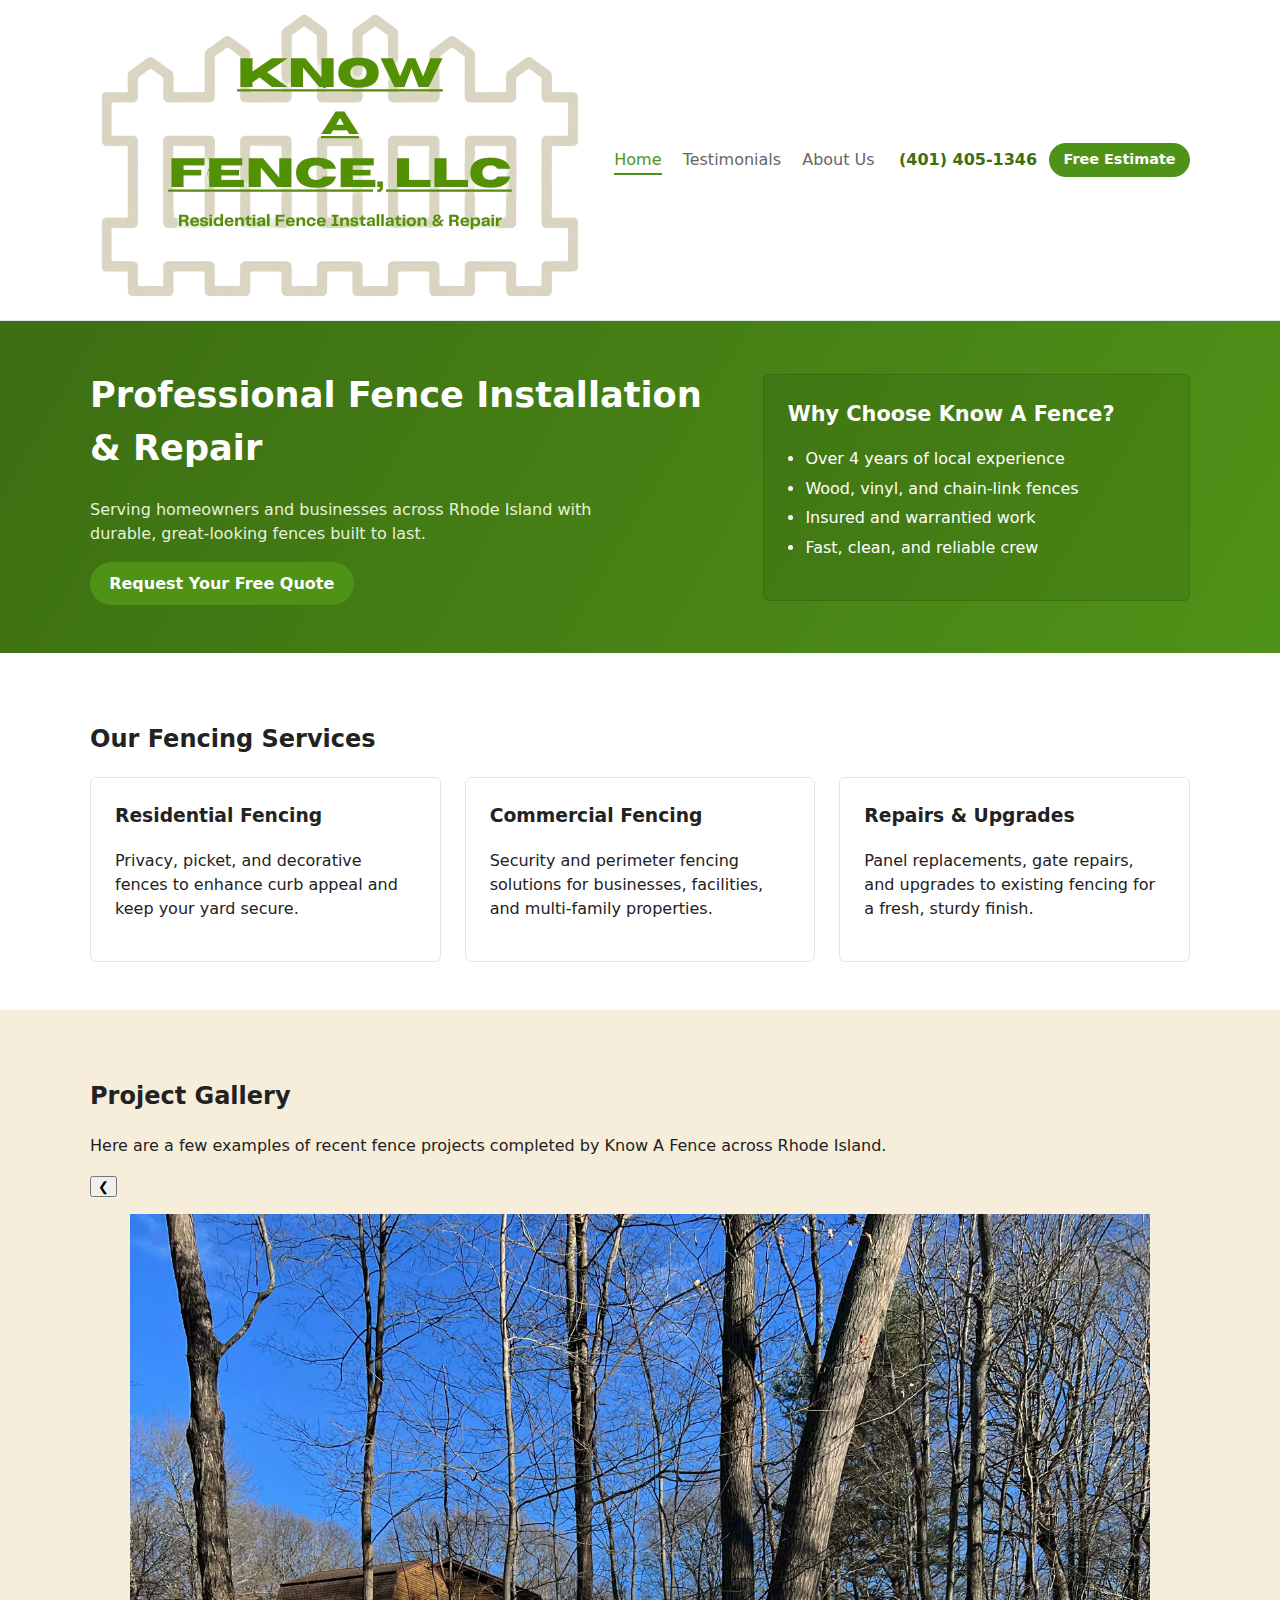
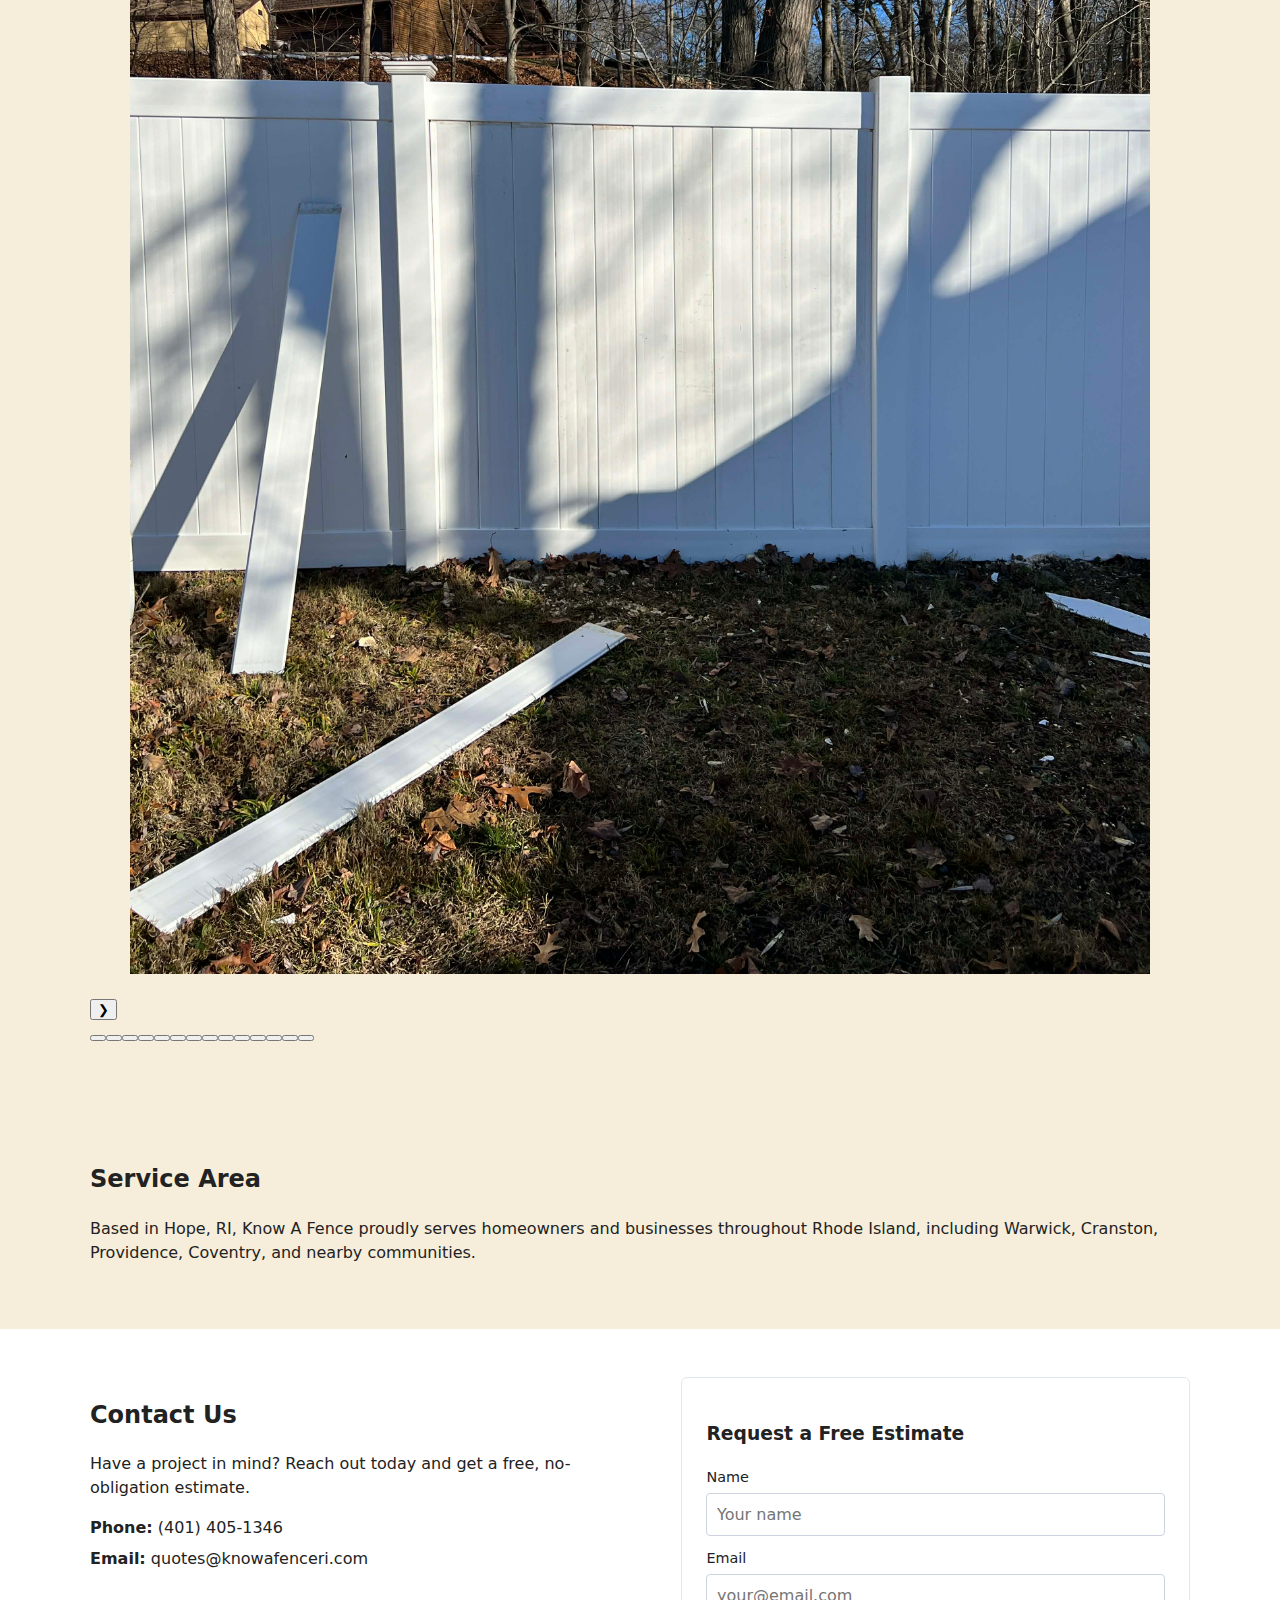
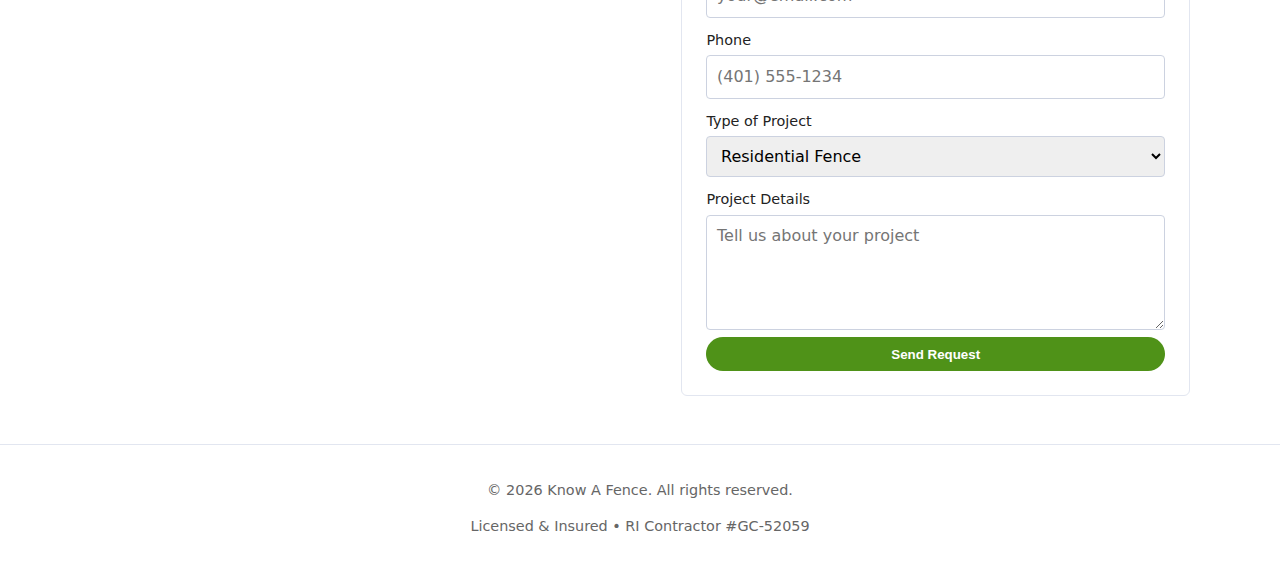
<file: index.html>
<!DOCTYPE html>
<html lang="en">
<head>
  <meta charset="UTF-8">
  <meta name="viewport" content="width=device-width, initial-scale=1.0">
  <link rel="shortcut icon" type="image/x-icon" href="favicon.ico">
  <title>Know A Fence | Quality Fencing in Rhode Island</title>
  <link rel="stylesheet" href="styles.css">
</head>
<body>
  <header class="site-header">
    <div class="container header-content">
      <a href="index.html" class="logo">
		  <img src="images/kaflogo.png" alt="Know A Fence">
		</a>
      <nav class="main-nav">
        <a href="index.html" class="active">Home</a>
        <a href="testimonials.html">Testimonials</a>
        <a href="about.html">About Us</a>
      </nav>
      <div class="header-contact">
	    <span>(401) 405-1346</span>
        <a href="#contact" class="btn btn-small">Free Estimate</a>
      </div>
    </div>
  </header>
  
<div class="picket-strip"></div>

  <main>
    <section class="hero">
      <div class="container hero-content">
        <div class="hero-text">
          <h1>Professional Fence Installation & Repair</h1>
          <p>Serving homeowners and businesses across Rhode Island with durable, great-looking fences built to last.</p>
          <a href="#contact" class="btn">Request Your Free Quote</a>
        </div>
        <div class="hero-box">
          <h2>Why Choose Know A Fence?</h2>
          <ul>
            <li>Over 4 years of local experience</li>
            <li>Wood, vinyl, and chain-link fences</li>
            <li>Insured and warrantied work</li>
            <li>Fast, clean, and reliable crew</li>
          </ul>
        </div>
      </div>
    </section>

    <!-- Services Section -->
    <section class="section" id="services">
      <div class="container">
        <h2>Our Fencing Services</h2>
        <div class="grid-3">
          <div class="card">
            <h3>Residential Fencing</h3>
            <p>Privacy, picket, and decorative fences to enhance curb appeal and keep your yard secure.</p>
          </div>
          <div class="card">
            <h3>Commercial Fencing</h3>
            <p>Security and perimeter fencing solutions for businesses, facilities, and multi-family properties.</p>
          </div>
          <div class="card">
            <h3>Repairs & Upgrades</h3>
            <p>Panel replacements, gate repairs, and upgrades to existing fencing for a fresh, sturdy finish.</p>
          </div>
        </div>
      </div>
    </section>
	
	    <!-- Project Gallery Carousel -->
<section class="section section-alt" >
  <div class="container">
    <h2>Project Gallery</h2>
    <p>Here are a few examples of recent fence projects completed by Know A Fence across Rhode Island.</p>

    <div class="image-carousel">
      <button class="img-carousel-btn img-prev" aria-label="Previous image">❮</button>

      <div class="image-track">
        <figure class="image-slide img-active">
          <img src="images/indexcarousel/gallery-1.jpg" alt="Fence project photo">
        </figure>
      </div>

      <button class="img-carousel-btn img-next" aria-label="Next image">❯</button>
    </div>

    <div class="img-carousel-dots"></div>
  </div>
</section>


    <section class="section section-alt">
      <div class="container">
        <h2>Service Area</h2>
        <p>Based in Hope, RI, Know A Fence proudly serves homeowners and businesses throughout Rhode Island, including Warwick, Cranston, Providence, Coventry, and nearby communities.</p>
      </div>
    </section>

    <section class="section" id="contact">
      <div class="container contact-grid">
        <div>
          <h2>Contact Us</h2>
          <p>Have a project in mind? Reach out today and get a free, no-obligation estimate.</p>
          <ul class="contact-list">
            <li><strong>Phone:</strong> (401) 405-1346</li>
            <li><strong>Email:</strong> quotes@knowafenceri.com</li>
          </ul>
        </div>
        <div>
		<form class="contact-form" action="https://api.web3forms.com/submit" method="POST">
		<input type="hidden" name="access_key" value="6f35e4fc-c415-4ddc-8c07-fc8ab3e4d5f6">
		<input type="hidden" name="subject" value="New estimate request from Know A Fence website">
		<input type="hidden" name="from_name" value="Know A Fence Website">
		  <h3>Request a Free Estimate</h3>

		  <label for="name">Name</label>
		  <input id="name" type="text" name="name" placeholder="Your name" required>

		  <label for="email">Email</label>
		  <input id="email" type="email" name="email" placeholder="your@email.com" required>

		  <label for="phone">Phone</label>
		  <input id="phone" type="tel" name="phone" placeholder="(401) 555-1234">

		  <label for="service">Type of Project</label>
		  <select id="service" name="service">
			<option>Residential Fence</option>
			<option>Commercial Fence</option>
			<option>Fence Repair</option>
			<option>Other</option>
		  </select>

		  <label for="message">Project Details</label>
		  <textarea id="message" name="message" rows="4" placeholder="Tell us about your project"></textarea>

		  <button type="submit" class="btn btn-full">Send Request</button>
		</form>
        </div>
      </div>
    </section>
  </main>

  <footer class="site-footer">
    <div class="container footer-content">
      <p>&copy; 2026 Know A Fence. All rights reserved.</p>
      <p>Licensed & Insured • RI Contractor #GC-52059</p>
    </div>
  </footer>
<script>
  (function () {
    const imageFiles = [
      'images/indexcarousel/gallery-1.jpg',
      'images/indexcarousel/gallery-2.jpg',
      'images/indexcarousel/gallery-3.jpg',
      'images/indexcarousel/gallery-4.jpg',
      'images/indexcarousel/gallery-5.jpg',
      'images/indexcarousel/gallery-6.jpg',
      'images/indexcarousel/gallery-7.jpg',
      'images/indexcarousel/gallery-8.jpg',
      'images/indexcarousel/gallery-9.jpg',
      'images/indexcarousel/gallery-10.jpg',
      'images/indexcarousel/gallery-11.jpg',
      'images/indexcarousel/gallery-12.jpg',
      'images/indexcarousel/gallery-13.jpg',
      'images/indexcarousel/gallery-14.jpg'
    ];

    const imgElement = document.querySelector('.image-slide img');
    const dotsContainer = document.querySelector('.img-carousel-dots');
    const prevBtn = document.querySelector('.img-carousel-btn.img-prev');
    const nextBtn = document.querySelector('.img-carousel-btn.img-next');

    let currentIndex = 0;
    let autoplayId = null;

    // Create dots based on number of images
    const dots = imageFiles.map((_, index) => {
      const dot = document.createElement('button');
      dot.className = 'img-dot' + (index === 0 ? ' img-active' : '');
      dot.setAttribute('aria-label', 'Go to image ' + (index + 1));
      dot.addEventListener('click', function () {
        showImage(index);
        startAutoplay();
      });
      dotsContainer.appendChild(dot);
      return dot;
    });

    function showImage(index) {
      currentIndex = index;
      imgElement.src = imageFiles[index];

      dots.forEach((dot, i) => {
        dot.classList.toggle('img-active', i === index);
      });
    }

    function nextImage() {
      const nextIndex = (currentIndex + 1) % imageFiles.length;
      showImage(nextIndex);
    }

    function prevImage() {
      const prevIndex = (currentIndex - 1 + imageFiles.length) % imageFiles.length;
      showImage(prevIndex);
    }

    function startAutoplay() {
      stopAutoplay();
      autoplayId = setInterval(nextImage, 6000); // 6 seconds
    }

    function stopAutoplay() {
      if (autoplayId) {
        clearInterval(autoplayId);
        autoplayId = null;
      }
    }

    prevBtn.addEventListener('click', function () {
      prevImage();
      startAutoplay();
    });

    nextBtn.addEventListener('click', function () {
      nextImage();
      startAutoplay();
    });

    const gallery = document.querySelector('.image-carousel');
    gallery.addEventListener('mouseenter', stopAutoplay);
    gallery.addEventListener('mouseleave', startAutoplay);

    // Initialize
    showImage(0);
    startAutoplay();
  })();
</script>
</body>
</html>
</file>
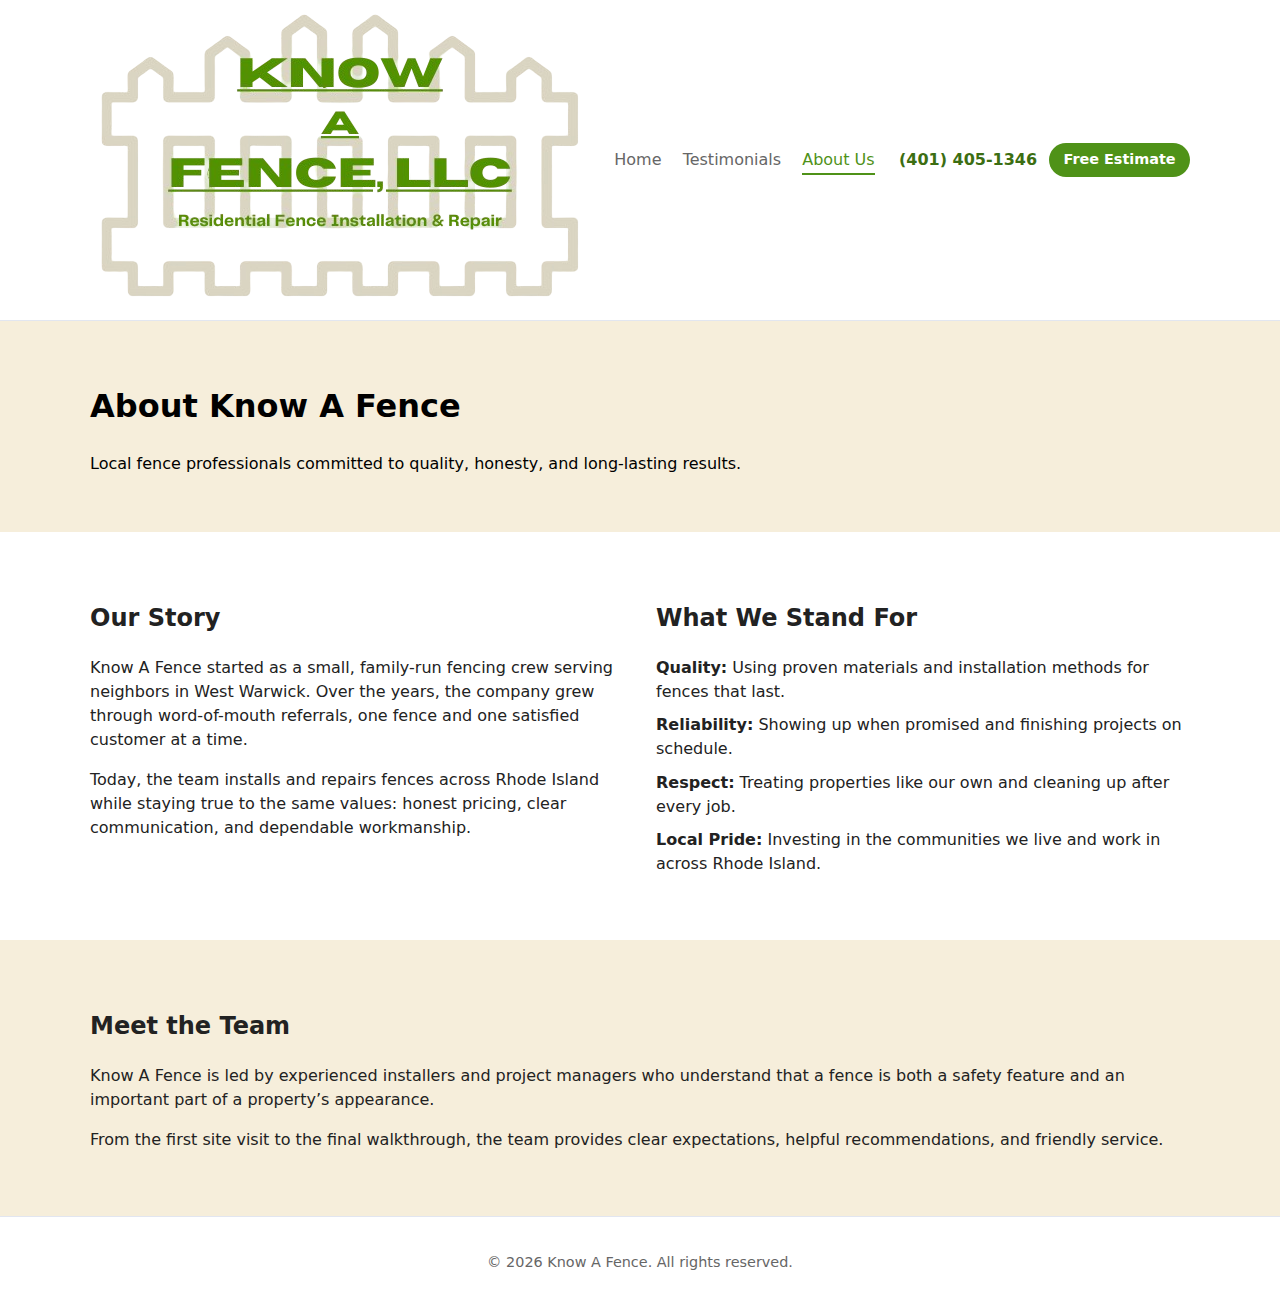
<file: about.html>
<!DOCTYPE html>
<html lang="en">
<head>
  <meta charset="UTF-8">
  <meta name="viewport" content="width=device-width, initial-scale=1.0">
  <link rel="icon" type="image/x-icon" href="/favicon.ico">
  <title>About Us | Know A Fence</title>
  <link rel="stylesheet" href="styles.css">
</head>
<body>
  <header class="site-header">
    <div class="container header-content">
        <a href="index.html" class="logo">
		  <img src="images/kaflogo.png" alt="Know A Fence">
		</a>
      <nav class="main-nav">
        <a href="index.html">Home</a>
        <a href="testimonials.html">Testimonials</a>
        <a href="about.html" class="active">About Us</a>
      </nav>
      <div class="header-contact">
        <span>(401) 405-1346</span>
        <a href="index.html#contact" class="btn btn-small">Free Estimate</a>
      </div>
    </div>
  </header>
  
<div class="picket-strip"></div>

  <main>
    <section class="hero hero-small">
      <div class="container">
	  		<div class="black-text">
				<h1>About Know A Fence</h1>
				<p>Local fence professionals committed to quality, honesty, and long-lasting results.</p>
			</div>
      </div>
    </section>

    <section class="section">
      <div class="container about-grid">
        <div>
          <h2>Our Story</h2>
          <p>Know A Fence started as a small, family-run fencing crew serving neighbors in West Warwick. Over the years, the company grew through word-of-mouth referrals, one fence and one satisfied customer at a time.</p>
          <p>Today, the team installs and repairs fences across Rhode Island while staying true to the same values: honest pricing, clear communication, and dependable workmanship.</p>
        </div>
        <div>
          <h2>What We Stand For</h2>
          <ul class="values-list">
            <li><strong>Quality:</strong> Using proven materials and installation methods for fences that last.</li>
            <li><strong>Reliability:</strong> Showing up when promised and finishing projects on schedule.</li>
            <li><strong>Respect:</strong> Treating properties like our own and cleaning up after every job.</li>
            <li><strong>Local Pride:</strong> Investing in the communities we live and work in across Rhode Island.</li>
          </ul>
        </div>
      </div>
    </section>

    <section class="section section-alt">
      <div class="container">
        <h2>Meet the Team</h2>
        <p>Know A Fence is led by experienced installers and project managers who understand that a fence is both a safety feature and an important part of a property’s appearance.</p>
        <p>From the first site visit to the final walkthrough, the team provides clear expectations, helpful recommendations, and friendly service.</p>
      </div>
    </section>
  </main>

  <footer class="site-footer">
    <div class="container footer-content">
      <p>&copy; 2026 Know A Fence. All rights reserved.</p>
    </div>
  </footer>
</body>
</html>
</file>
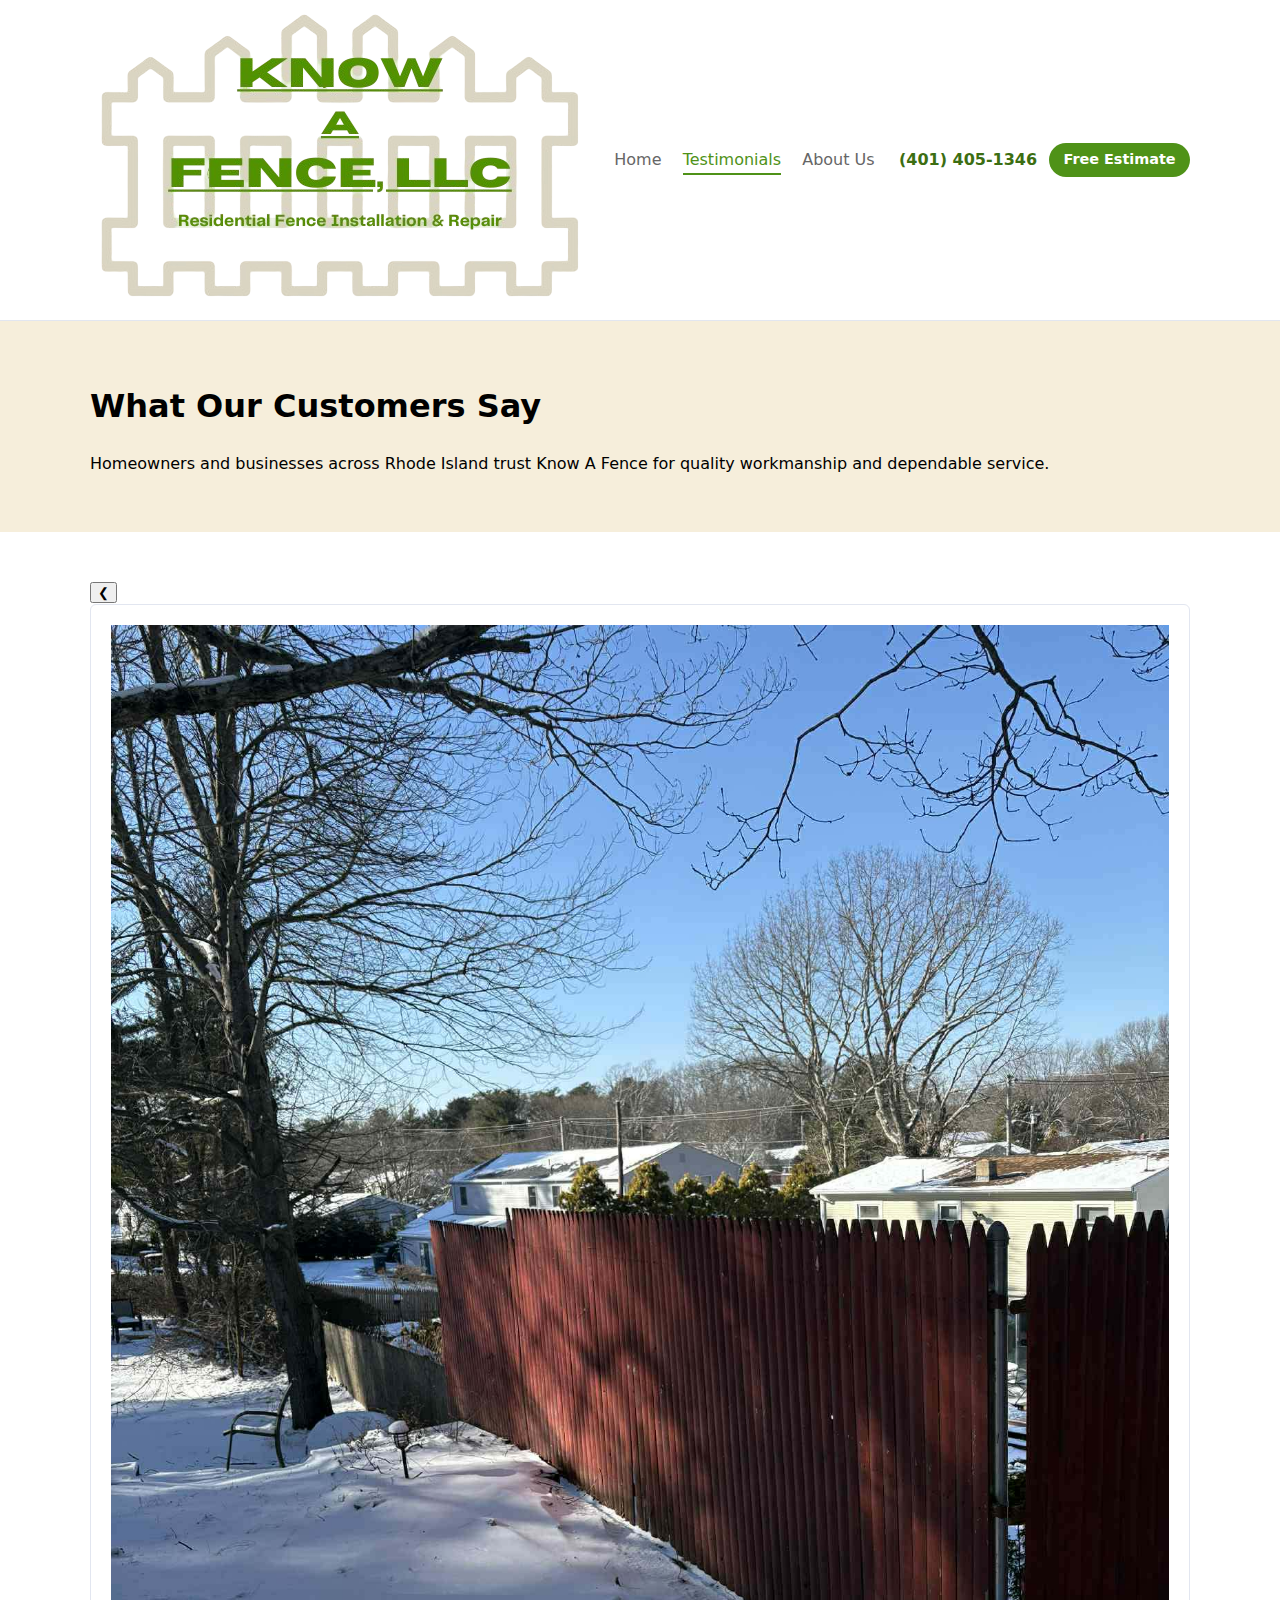
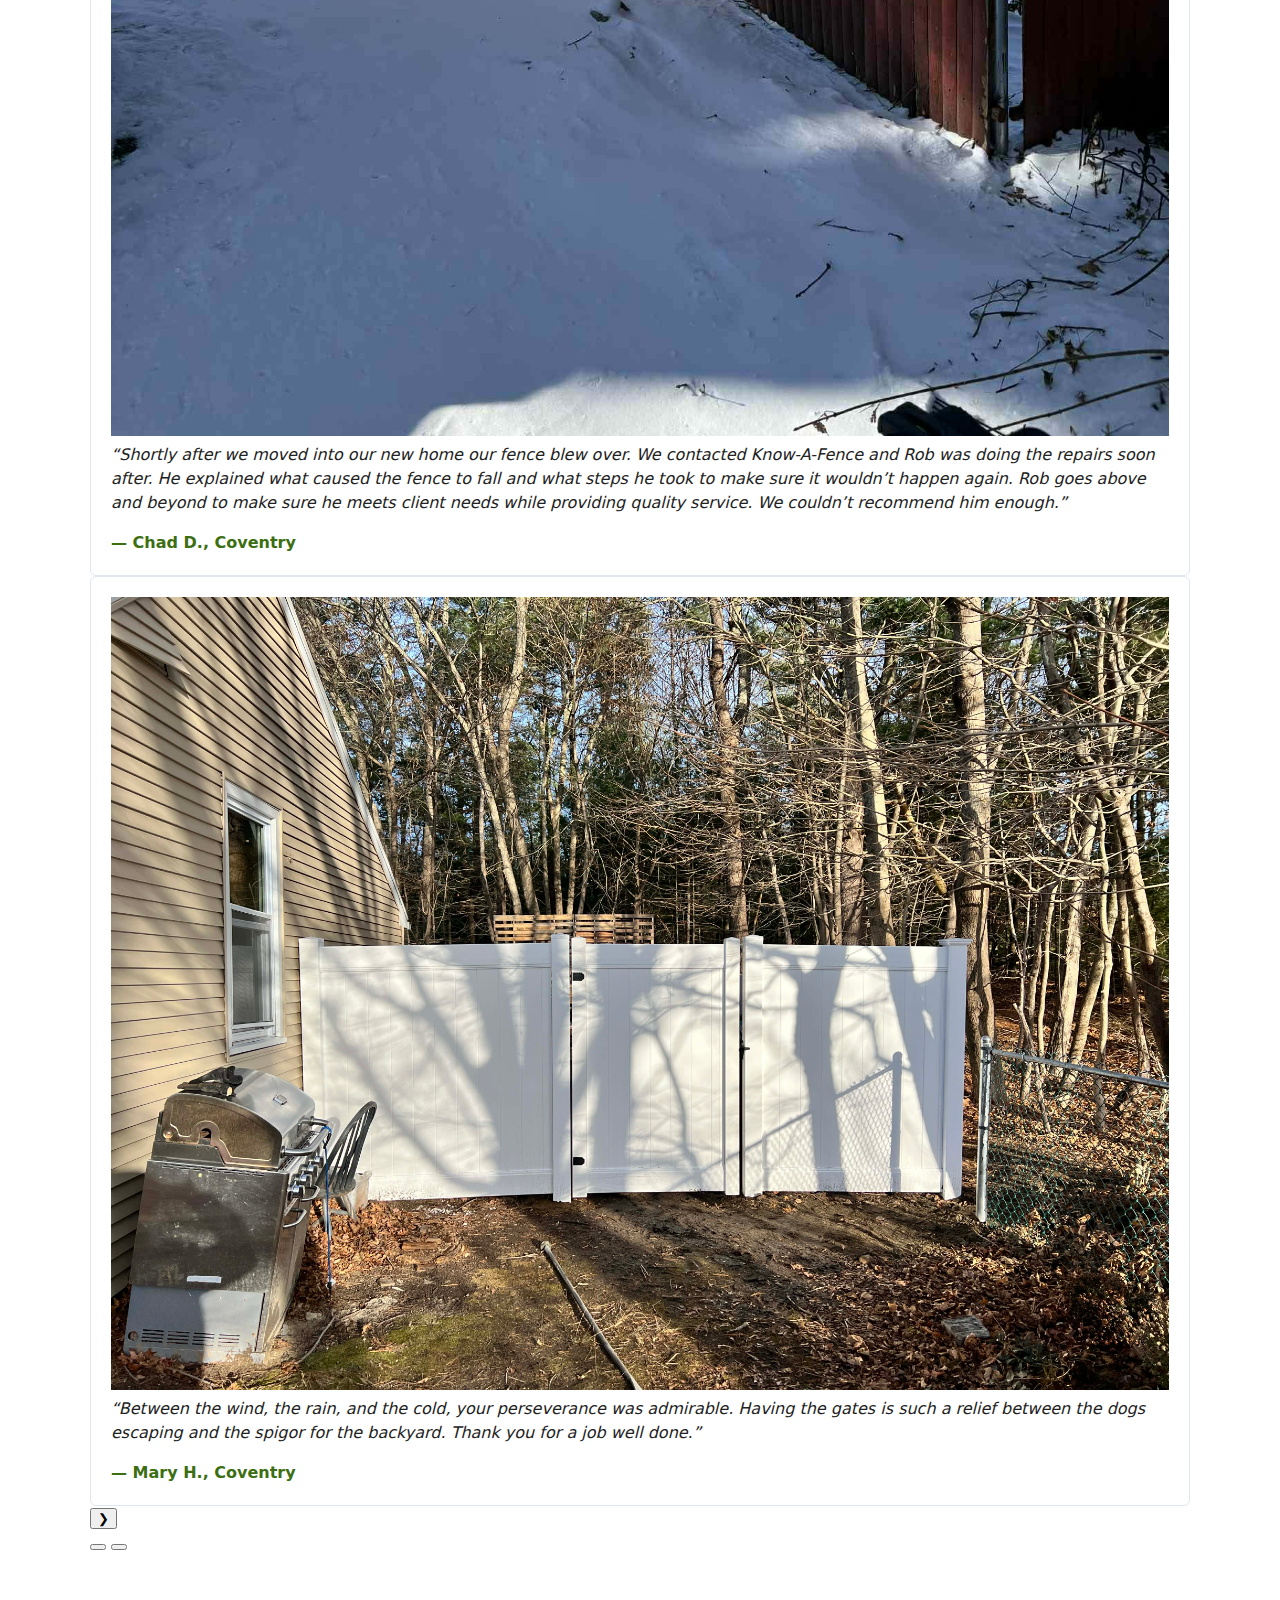
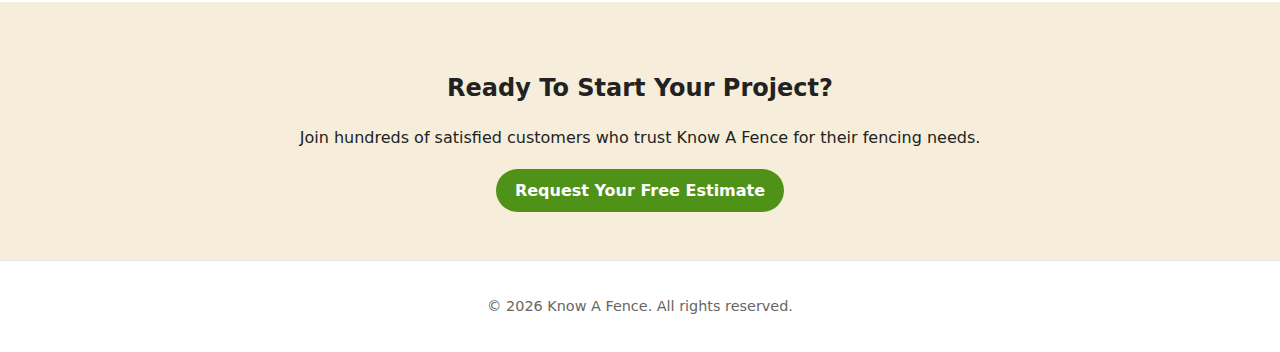
<file: testimonials.html>
<!DOCTYPE html>
<html lang="en">
<head>
  <meta charset="UTF-8">
  <meta name="viewport" content="width=device-width, initial-scale=1.0">
  <link rel="icon" type="image/x-icon" href="/favicon.ico">
  <title>Customer Testimonials | Know A Fence</title>
  <link rel="stylesheet" href="styles.css">
</head>
<body>
  <header class="site-header">
    <div class="container header-content">
        <a href="index.html" class="logo">
		  <img src="images/kaflogo.png" alt="Know A Fence">
		</a>
      <nav class="main-nav">
        <a href="index.html">Home</a>
        <a href="testimonials.html" class="active">Testimonials</a>
        <a href="about.html">About Us</a>
      </nav>
      <div class="header-contact">
	    <span>(401) 405-1346</span>
        <a href="index.html#contact" class="btn btn-small">Free Estimate</a>
      </div>
    </div>
  </header>
  
<div class="picket-strip"></div>

  <main>
    <section class="hero hero-small">
      <div class="container">
		<div class="black-text">
			<h1>What Our Customers Say</h1>
			<p>Homeowners and businesses across Rhode Island trust Know A Fence for quality workmanship and dependable service.</p>
		</div>
      </div>
    </section>

<section class="section">
  <div class="container">
    <div class="testimonial-carousel">
      <button class="carousel-btn prev" aria-label="Previous testimonial">&#10094;</button>

			  <div class="testimonial-track">
		  <article class="testimonial active">
			<img src="images/testimonials/chad.jpg"
				 alt="Fence repair project for Chad in Coventry"
				 class="testimonial-image">
			<p class="testimonial-text">“Shortly after we moved into our new home our fence blew over. We contacted Know-A-Fence and Rob was doing the repairs soon after. He explained what caused the fence to fall and what steps he took to make sure it wouldn’t happen again. Rob goes above and beyond to make sure he meets client needs while providing quality service. We couldn’t recommend him enough.”</p>
			<p class="testimonial-name">— Chad D., Coventry</p>
		  </article>

		  <article class="testimonial">
			<img src="images/testimonials/mary.jpg"
				 alt="Fence installation for Mary in Coventry"
				 class="testimonial-image">
			<p class="testimonial-text">“Between the wind, the rain, and the cold, your perseverance was admirable. Having the gates is such a relief between the dogs escaping and the spigor for the backyard. Thank you for a job well done.”</p>
			<p class="testimonial-name">— Mary H., Coventry</p>
		  </article>

		</div>

      <button class="carousel-btn next" aria-label="Next testimonial">&#10095;</button>
    </div>

    <div class="carousel-dots">
      <button class="dot active" aria-label="Go to testimonial 1"></button>
      <button class="dot" aria-label="Go to testimonial 2"></button>

    </div>
  </div>
</section>


    <section class="section section-alt">
      <div class="container callout">
        <h2>Ready To Start Your Project?</h2>
        <p>Join hundreds of satisfied customers who trust Know A Fence for their fencing needs.</p>
        <a href="index.html#contact" class="btn">Request Your Free Estimate</a>
      </div>
    </section>
  </main>

  <footer class="site-footer">
    <div class="container footer-content">
      <p>&copy; 2026 Know A Fence. All rights reserved.</p>
    </div>
  </footer>
  <script>
  (function () {
    const testimonials = document.querySelectorAll('.testimonial-track .testimonial');
    const dots = document.querySelectorAll('.carousel-dots .dot');
    const prevBtn = document.querySelector('.carousel-btn.prev');
    const nextBtn = document.querySelector('.carousel-btn.next');
    let currentIndex = 0;
    let autoplayId = null;

    function showSlide(index) {
      testimonials.forEach((t, i) => {
        t.classList.toggle('active', i === index);
      });
      dots.forEach((d, i) => {
        d.classList.toggle('active', i === index);
      });
      currentIndex = index;
    }

    function nextSlide() {
      const nextIndex = (currentIndex + 1) % testimonials.length;
      showSlide(nextIndex);
    }

    function prevSlide() {
      const prevIndex = (currentIndex - 1 + testimonials.length) % testimonials.length;
      showSlide(prevIndex);
    }

    function startAutoplay() {
      stopAutoplay();
      autoplayId = setInterval(nextSlide, 7000); // 7 seconds per testimonial
    }

    function stopAutoplay() {
      if (autoplayId) {
        clearInterval(autoplayId);
        autoplayId = null;
      }
    }

    nextBtn.addEventListener('click', function () {
      nextSlide();
      startAutoplay();
    });

    prevBtn.addEventListener('click', function () {
      prevSlide();
      startAutoplay();
    });

    dots.forEach((dot, index) => {
      dot.addEventListener('click', function () {
        showSlide(index);
        startAutoplay();
      });
    });

    // Pause on hover for better UX
    const carousel = document.querySelector('.testimonial-carousel');
    carousel.addEventListener('mouseenter', stopAutoplay);
    carousel.addEventListener('mouseleave', startAutoplay);

    // Init
    showSlide(0);
    startAutoplay();
  })();
</script>

</body>
</html>
</file>
<file: styles.css>
:root {
  /* Brand colors from you */
  --primary: rgb(79, 146, 24);          /* Accent / main brand color */
  --primary-dark: rgb(60, 110, 18);     /* Darker shade for hover states */
  --accent: rgb(79, 146, 24);           /* Using same accent for consistency */
  --light-bg: rgb(246, 238, 219);       /* Neutral background color */
  --text: #222222;
  --muted: #666666;
  --border-radius: 6px;
}

/* Global reset and base styles */

*,
*::before,
*::after {
  box-sizing: border-box;
}

body {
  margin: 0;
  font-family: system-ui, -apple-system, BlinkMacSystemFont, "Segoe UI", sans-serif;
  color: var(--text);
  background-color: #ffffff;
  line-height: 1.5;
}

img {
  max-width: 100%;
  height: auto;
}

a {
  color: var(--primary);
  text-decoration: none;
}

a:hover {
  text-decoration: underline;
}

.container {
  width: 90%;
  max-width: 1100px;
  margin: 0 auto;
}

/* Header */

.site-header {
  border-bottom: 1px solid #e2e6f0;
  background-color: #ffffff;
  position: sticky;
  top: 0;
  z-index: 100;
}

.header-content {
  display: flex;
  align-items: center;
  justify-content: space-between;
  padding: 0.75rem 0;
  gap: 1rem;
}

.logo {
  font-weight: 700;
  font-size: 1.25rem;
  color: var(--primary-dark);
}

.main-nav a {
  margin: 0 0.5rem;
  font-weight: 500;
  color: var(--muted);
}

.main-nav a.active {
  color: var(--primary);
  border-bottom: 2px solid var(--primary);
  padding-bottom: 0.25rem;
}

.header-contact {
  display: flex;
  align-items: center;
  gap: 0.75rem;
  font-weight: 600;
  color: var(--primary-dark);
}

/* Buttons */

.btn {
  display: inline-block;
  padding: 0.6rem 1.2rem;
  border-radius: 999px;
  background-color: var(--primary);
  color: #ffffff;
  font-weight: 600;
  border: none;
  cursor: pointer;
  text-decoration: none;
  text-align: center;
  transition: background-color 0.2s ease, transform 0.1s ease;
}

.btn:hover {
  background-color: var(--primary-dark);
  text-decoration: none;
  transform: translateY(-1px);
}

.btn-small {
  padding: 0.4rem 0.9rem;
  font-size: 0.9rem;
}

.btn-full {
  width: 100%;
}

/* Hero */

.hero {
  background: linear-gradient(120deg, var(--primary-dark), var(--primary));
  color: #ffffff;
  padding: 3rem 0;
}

.hero-small {
  padding: 2.5rem 0;
  background: var(--light-bg);
}

.hero-content {
  display: grid;
  grid-template-columns: 3fr 2fr;
  gap: 2rem;
  align-items: center;
}

.hero-text h1 {
  margin-top: 0;
  font-size: 2.2rem;
}

.hero-text p {
  max-width: 32rem;
  color: #e6f2da;
}

.hero-box {
  background-color: rgba(0, 0, 0, 0.08);
  padding: 1.5rem;
  border-radius: var(--border-radius);
  border: 1px solid rgba(0, 0, 0, 0.12);
}

.hero-box h2 {
  margin-top: 0;
  font-size: 1.3rem;
}

.hero-box ul {
  padding-left: 1.1rem;
}

.hero-box li {
  margin-bottom: 0.35rem;
}

/* Sections */

.section {
  padding: 3rem 0;
}

.section-alt {
  background-color: var(--light-bg);
}

/* Grids & cards */

.grid-3 {
  display: grid;
  grid-template-columns: repeat(3, minmax(0, 1fr));
  gap: 1.5rem;
}

.card {
  border-radius: var(--border-radius);
  border: 1px solid #e2e6f0;
  padding: 1.5rem;
  background-color: #ffffff;
}

.card h3 {
  margin-top: 0;
}

/* Contact */

.contact-grid {
  display: grid;
  grid-template-columns: 1.1fr 1fr;
  gap: 2rem;
}

.contact-list {
  list-style: none;
  padding: 0;
  margin: 1rem 0 0;
}

.contact-list li {
  margin-bottom: 0.4rem;
}

.contact-form {
  border-radius: var(--border-radius);
  border: 1px solid #e2e6f0;
  padding: 1.5rem;
  background-color: #ffffff;
}

.contact-form label {
  display: block;
  font-size: 0.9rem;
  margin-top: 0.75rem;
  margin-bottom: 0.25rem;
}

.contact-form input,
.contact-form select,
.contact-form textarea {
  width: 100%;
  padding: 0.55rem 0.6rem;
  border-radius: 4px;
  border: 1px solid #ccd2e0;
  font: inherit;
}

.contact-form textarea {
  resize: vertical;
}

/* Testimonials */

.testimonials-grid {
  display: grid;
  grid-template-columns: repeat(2, minmax(0, 1fr));
  gap: 1.5rem;
}

.testimonial {
  border-radius: var(--border-radius);
  border: 1px solid #e2e6f0;
  padding: 1.25rem;
  background-color: #ffffff;
}

.testimonial-text {
  font-style: italic;
  margin-top: 0;
}

.testimonial-name {
  margin-bottom: 0;
  font-weight: 600;
  color: var(--primary-dark);
}

/* About */

.about-grid {
  display: grid;
  grid-template-columns: repeat(2, minmax(0, 1fr));
  gap: 2rem;
}

.values-list {
  list-style: none;
  padding: 0;
}

.values-list li {
  margin-bottom: 0.6rem;
}

/* Callout */

.callout {
  text-align: center;
}

.callout p {
  margin-bottom: 1.2rem;
}

/* Footer */

.site-footer {
  border-top: 1px solid #e2e6f0;
  background-color: #ffffff;
  padding: 1.25rem 0;
  font-size: 0.9rem;
  color: var(--muted);
}

.footer-content {
  text-align: center;
}

/* Responsive */

@media (max-width: 900px) {
  .hero-content,
  .grid-3,
  .contact-grid,
  .testimonials-grid,
  .about-grid {
    grid-template-columns: 1fr;
  }

  .header-content {
    flex-wrap: wrap;
  }

  .header-contact {
    font-size: 0.9rem;
  }
}

.black-text {
	color: black;
}

@media (max-width: 600px) {
  .hero {
    padding: 2.25rem 0;
  }

  .hero-text h1 {
    font-size: 1.8rem;
  }
}
</file>
